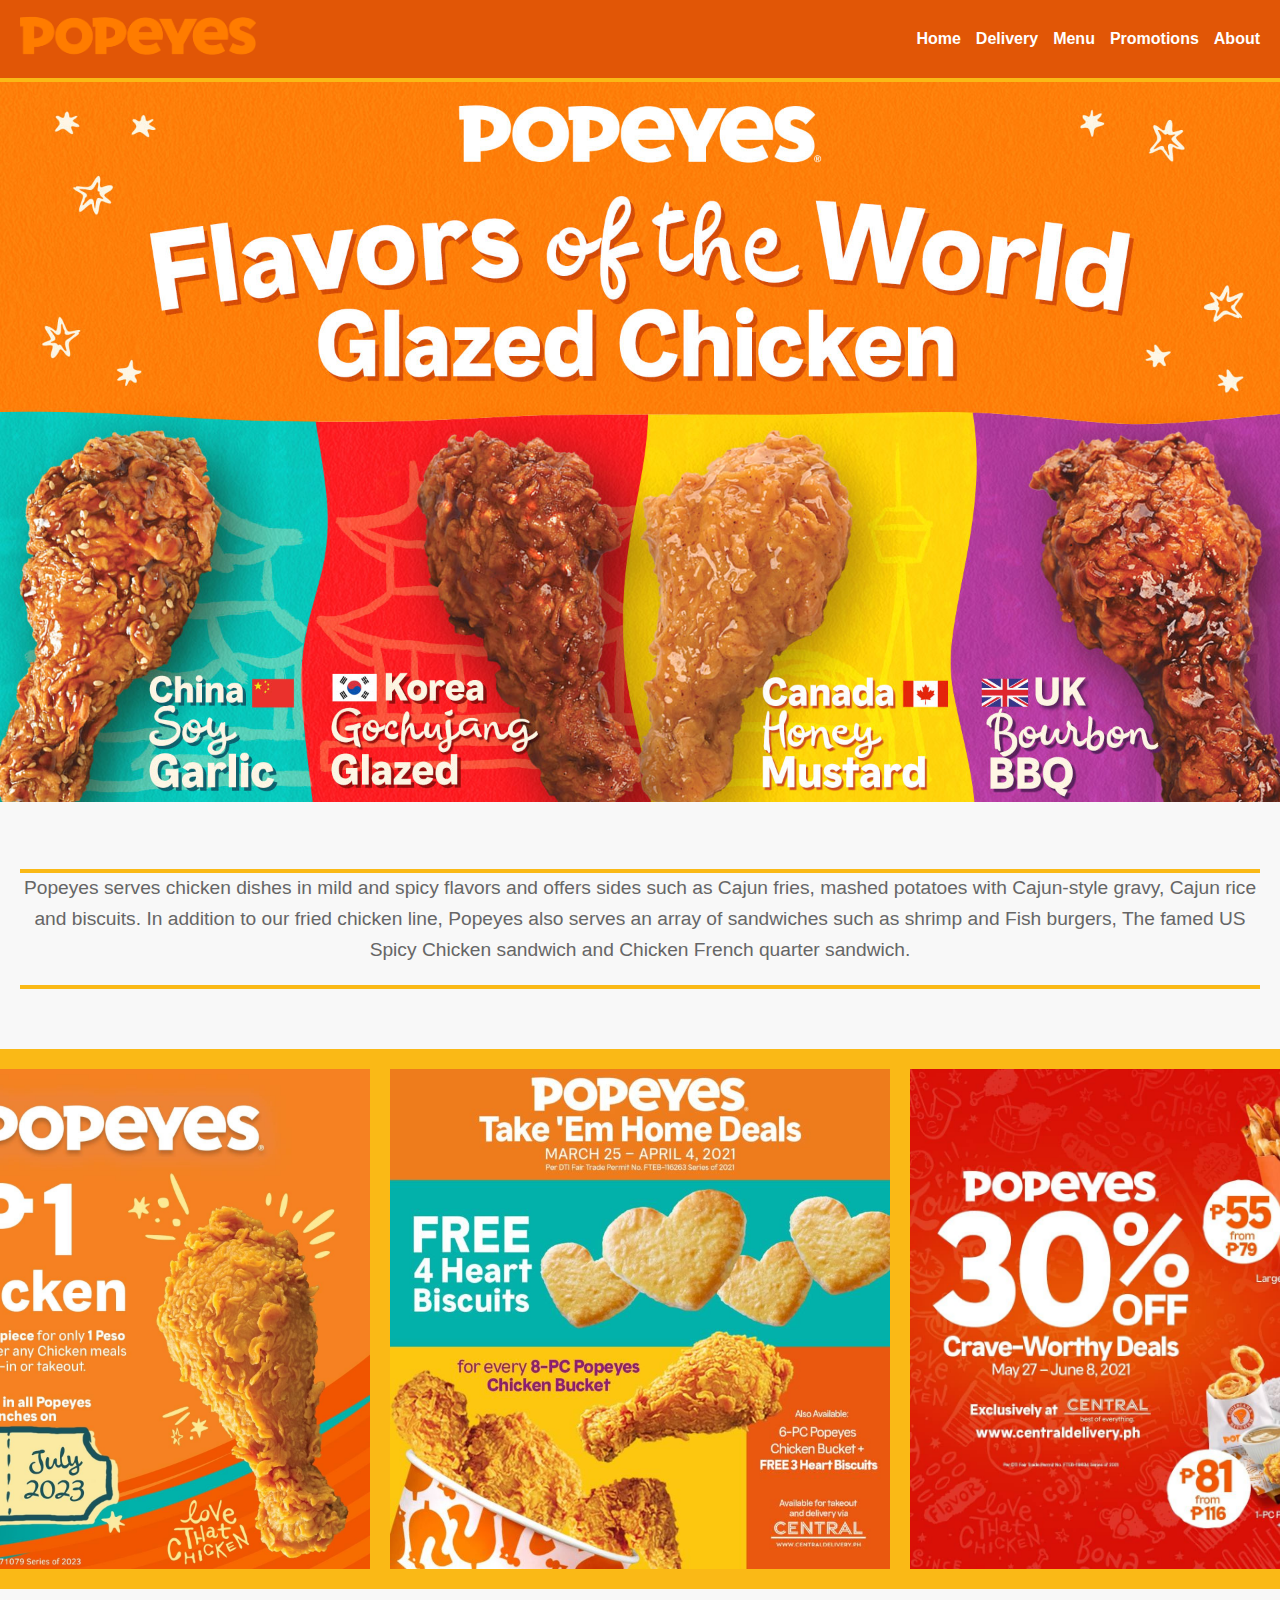
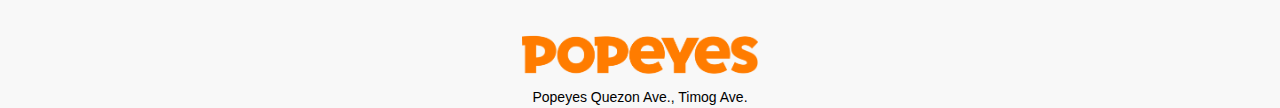
<file: index.html>
<!DOCTYPE html>
<html lang="en">
<head>
    <meta charset="UTF-8">
    <meta name="viewport" content="width=device-width, initial-scale=1.0">
    <title>Popeyes</title>
    <link rel="stylesheet" href="styles.css">
</head>
<body>
    <header>
        <a href="#"><img src="popeyes-logo.png" alt="Jollibee Logo" class="logo"></a>
        <nav>
            <ul>
                <li><a href="index.html">Home</a></li>
                <li><a href="delivery.html">Delivery</a></li>
                <li><a href="menu.html">Menu</a></li>
                <li><a href="promotions.html">Promotions</a></li>
                <li><a href="about.html">About</a></li>
            </ul>
        </nav>
    </header>
    <div class="line"></div>

    <section class="hero">
        <img src="banner1.jpg" alt="Delicious Food">
    </section>

    <section class="description">
        <div class="line"></div>
        <p>Popeyes serves chicken dishes in mild and spicy flavors and offers sides such as Cajun fries, mashed potatoes with Cajun-style gravy, Cajun rice and biscuits. In addition to our fried chicken line, Popeyes also serves an array of sandwiches such as shrimp and Fish burgers, The famed US Spicy Chicken sandwich and Chicken French quarter sandwich.</p>
        <div class="line"></div>
    </section>

    <section class="products">
        <div class="product1">
            <img src="ps1.jpeg" alt="Chickenjoy Family Meal">
        </div>
        <div class="product2">
            <img src="ps2.jpg" alt="Burger Bundles">
        </div>
        <div class="product3">
            <img src="ps3.jpg" alt="Jolly Crispy Fries">
        </div>
    </section>

    <footer>
        <img src="popeyes-logo.png" alt="Popeyes Footer Logo">
        <p>Popeyes Quezon Ave., Timog Ave.</p>
    </footer>
</body>
</html>
</file>
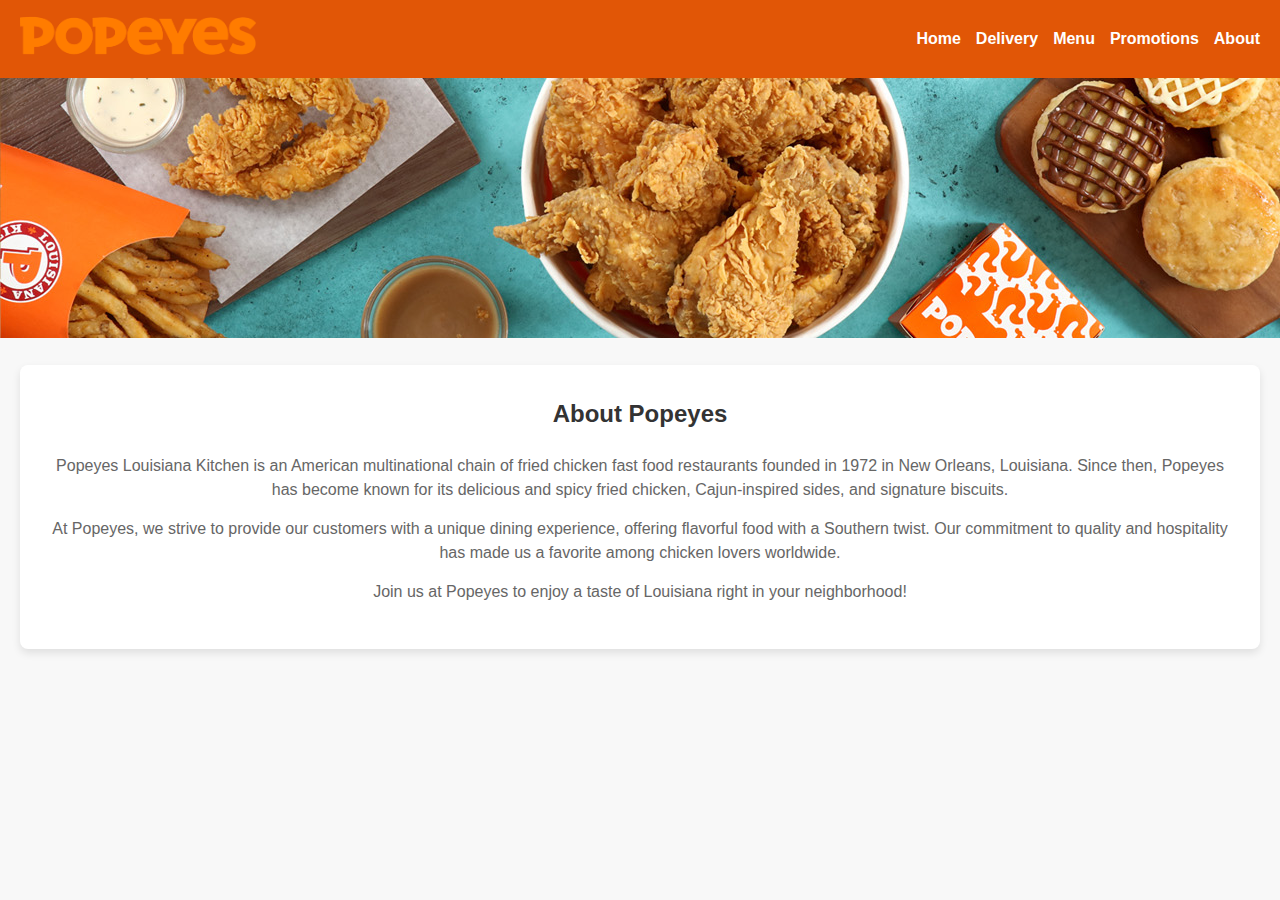
<file: about.html>
<!DOCTYPE html>
<html lang="en">
<head>
    <meta charset="UTF-8">
    <meta name="viewport" content="width=device-width, initial-scale=1.0">
    <title>About Popeyes</title>
    <link rel="stylesheet" href="styles.css">
</head>
<body>
        <header>
            <a href="#"><img src="popeyes-logo.png" alt="Jollibee Logo" class="logo"></a>
            <nav>
                <ul>
                    <li><a href="index.html">Home</a></li>
                    <li><a href="delivery.html">Delivery</a></li>
                    <li><a href="menu.html">Menu</a></li>
                    <li><a href="promotions.html">Promotions</a></li>
                    <li><a href="about.html">About</a></li>
                </ul>
            </nav>
        </header>
        <img src="wow.jpg">
    <main class="about">
        <section class="about-section">
            <h2>About Popeyes</h2>
            <p>Popeyes Louisiana Kitchen is an American multinational chain of fried chicken fast food restaurants founded in 1972 in New Orleans, Louisiana. Since then, Popeyes has become known for its delicious and spicy fried chicken, Cajun-inspired sides, and signature biscuits.</p>
            <p>At Popeyes, we strive to provide our customers with a unique dining experience, offering flavorful food with a Southern twist. Our commitment to quality and hospitality has made us a favorite among chicken lovers worldwide.</p>
            <p>Join us at Popeyes to enjoy a taste of Louisiana right in your neighborhood!</p>
        </section>
    </main>
</body>
</html>
</file>
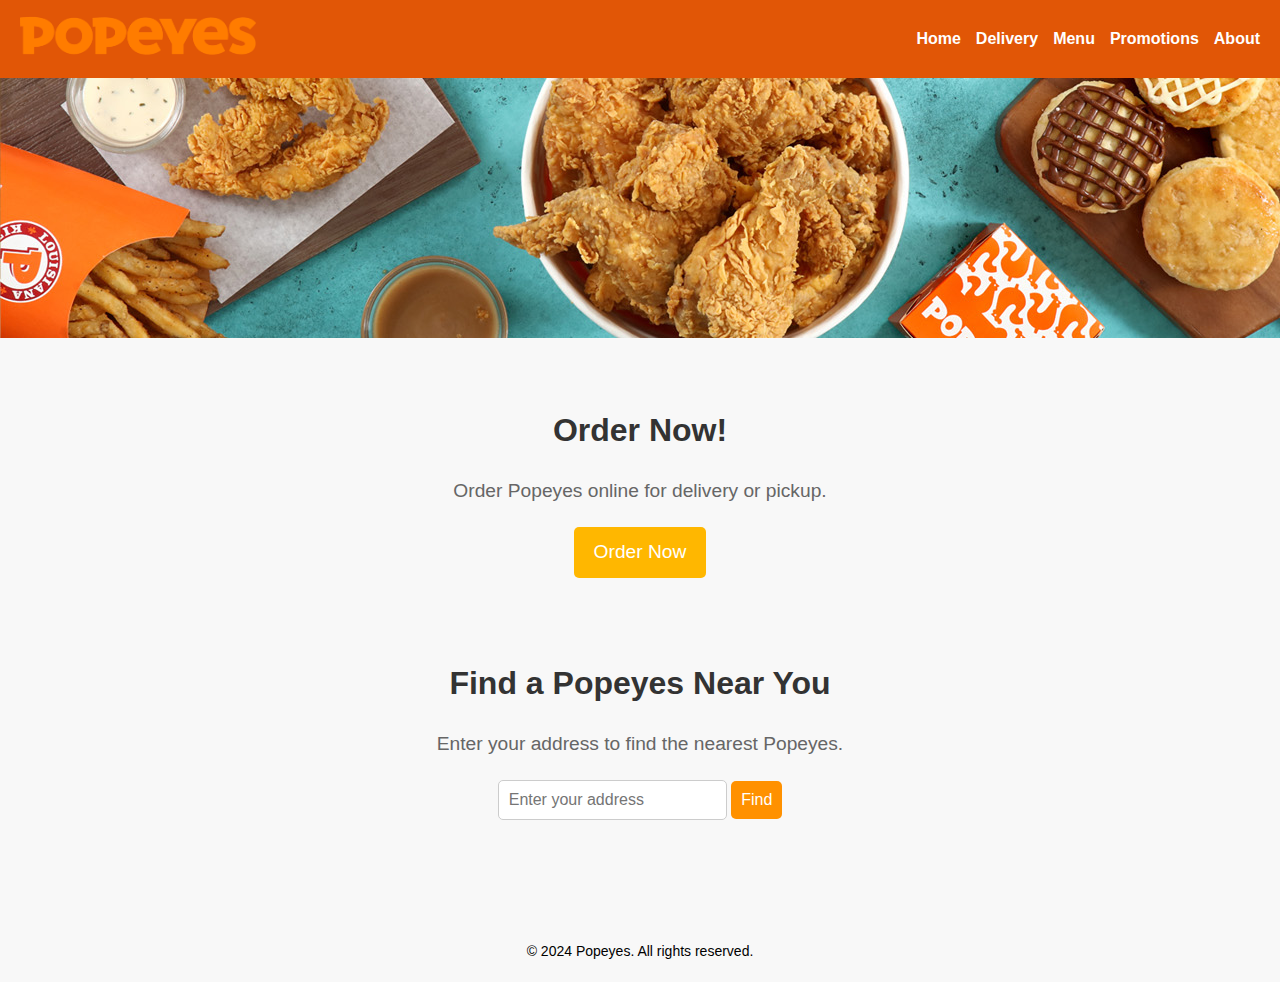
<file: delivery.html>
<!DOCTYPE html>
<html lang="en">
<head>
    <meta charset="UTF-8">
    <meta name="viewport" content="width=device-width, initial-scale=1.0">
    <title>Popeyes Delivery</title>
    <link rel="stylesheet" href="styles.css">
</head>
<body>
    <header>
        <a href="index.html"><img src="popeyes-logo.png" alt="Popeyes Logo" class="logo"></a>
        <nav>
            <ul>
                <li><a href="index.html">Home</a></li>
                <li><a href="delivery.html">Delivery</a></li>
                <li><a href="menu.html">Menu</a></li>
                <li><a href="promotions.html">Promotions</a></li>
                <li><a href="about.html">About</a></li>
            </ul>
        </nav>
    </header>
    <img src="wow.jpg" alt="Popeyes Delivery">
    <main>
        <section class="delivery-options">
            <div class="container">
                <h2>Order Now!</h2>
                <p>Order Popeyes online for delivery or pickup.</p>
                <a href="menu.html" class="btn">Order Now</a>
            </div>
        </section>

        <section class="find-store">
            <div class="container">
                <h2>Find a Popeyes Near You</h2>
                <p>Enter your address to find the nearest Popeyes.</p>
                <form action="#">
                    <input type="text" placeholder="Enter your address">
                    <button type="submit">Find</button>
                </form>
            </div>
        </section>
    </main>

    <footer>
        <div class="container">
            <p>&copy; 2024 Popeyes. All rights reserved.</p>
        </div>
    </footer>
</body>
</html>
</file>
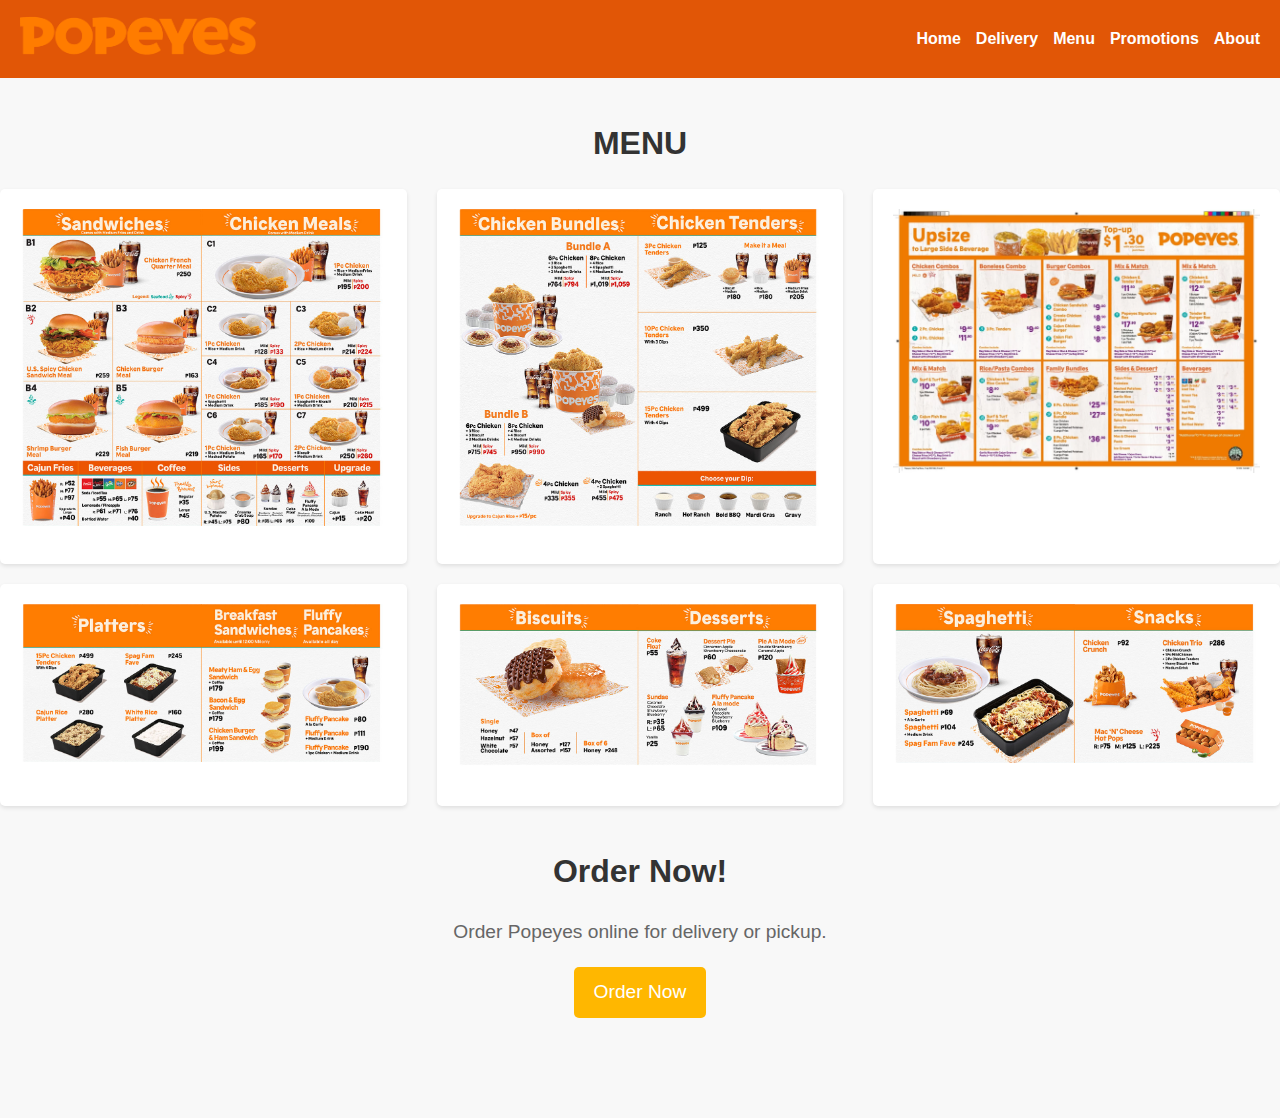
<file: menu.html>
<!DOCTYPE html>
<html lang="en">
<head>
    <meta charset="UTF-8">
    <meta name="viewport" content="width=device-width, initial-scale=1.0">
    <title>Popeyes Menu</title>
    <link rel="stylesheet" href="styles.css">
</head>
<body>
    <header>
        <a href="#"><img src="popeyes-logo.png" alt="Jollibee Logo" class="logo"></a>
        <nav>
            <ul>
                <li><a href="index.html">Home</a></li>
                <li><a href="delivery.html">Delivery</a></li>
                <li><a href="menu.html">Menu</a></li>
                <li><a href="promotions.html">Promotions</a></li>
                <li><a href="about.html">About</a></li>
            </ul>
        </nav>
    </header>
    <body>
        <main>
    
            <section class="menu-category">
                    <h2>MENU</h2>
                    <div class="menu-items">
                        <div class="menu-item">
                            <img src="pop-menu-1.jpg" alt="Menu 1">
                        </div>
                        <div class="menu-item">
                            <img src="pop-menu-2.jpg" alt="Menu 2">
                        </div>
                        <div class="menu-item">
                            <img src="menu123.webp" alt="Menu 3">
                        </div>
                        <div class="menu-item">
                            <img src="pop-menu-4.jpg" alt="Menu 4">
                        </div>
                        <div class="menu-item">
                            <img src="pop-menu-5.jpg" alt="Menu 5">
                        </div>
                        <div class="menu-item">
                            <img src="pop-menu-3.jpg" alt="Menu 6">
                        </div>
                            <div class="container">
                                <h2>Order Now!</h2>
                                <p>Order Popeyes online for delivery or pickup.</p>
                                <a href="menu.html" class="btn">Order Now</a>
                            </div>
                        </section>
                    </div>
                </div>
            </section>
        </main>
    </body>
    </html>
</file>
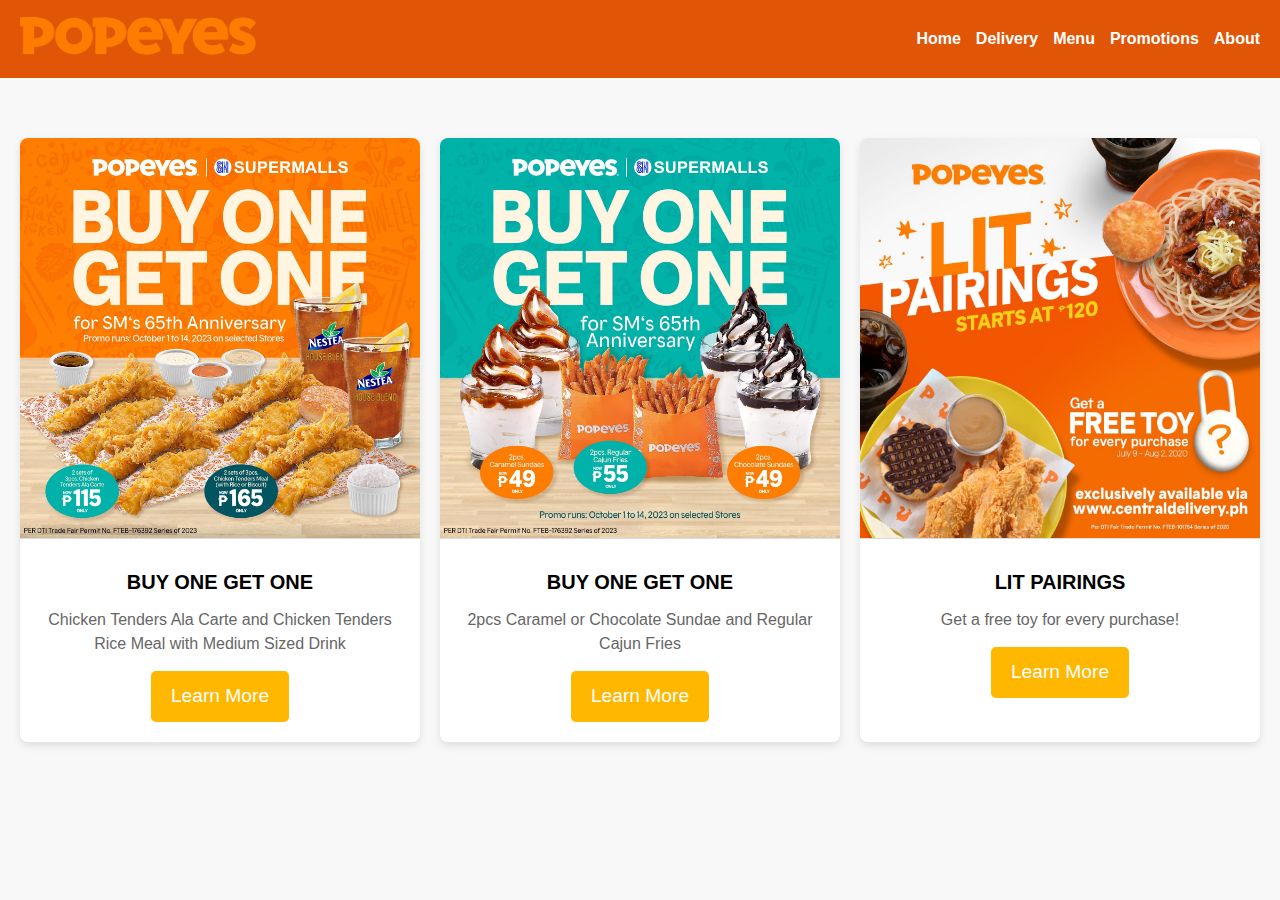
<file: promotions.html>
<!DOCTYPE html>
<html lang="en">
<head>
    <meta charset="UTF-8">
    <meta name="viewport" content="width=device-width, initial-scale=1.0">
    <title>Popeyes Promotions</title>
    <link rel="stylesheet" href="styles.css">
</head>
<body>
    <header>
        <a href="#"><img src="popeyes-logo.png" alt="Popeyes Logo" class="logo"></a>
        <nav>
            <ul>
                <li><a href="index.html">Home</a></li>
                <li><a href="delivery.html">Delivery</a></li>
                <li><a href="menu.html">Menu</a></li>
                <li class="active"><a href="promotions.html">Promotions</a></li>
                <li><a href="about.html">About</a></li>
            </ul>
        </nav>
    </header>

    <main>
        <section class="promotions">
            <div class="promotion-item">
                <img src="promo1.jpg" alt="Promotion 1">
                <div class="promotion-info">
                    <h3>BUY ONE GET ONE</h3>
                    <p>Chicken Tenders Ala Carte and Chicken Tenders Rice Meal with Medium Sized Drink</p>
                    <a href="menu.html" class="btn">Learn More</a>
                </div>
            </div>

            <div class="promotion-item">
                <img src="promo2.jpg" alt="Promotion 2">
                <div class="promotion-info">
                    <h3>BUY ONE GET ONE</h3>
                    <p>2pcs Caramel or Chocolate Sundae and Regular Cajun Fries</p>
                    <a href="menu.html" class="btn">Learn More</a>
                </div>
            </div>

            <div class="promotion-item">
                <img src="promo4.jpg" alt="Promotion 2">
                <div class="promotion-info">
                    <h3>LIT PAIRINGS</h3>
                    <p>Get a free toy for every purchase!</p>
                    <a href="menu.html" class="btn">Learn More</a>
                </div>
            </div>

            <!-- Add more promotion items as needed -->

        </section>
    </main>
</body>
</html>
</file>
<file: styles.css>
body {
    font-family: Arial, sans-serif;
    margin: 0;
    padding: 0;
    box-sizing: border-box;
}

header {
    background-color: #e15606;
    color: white;
    display: flex;
    justify-content: space-between;
    align-items: center;
    padding: 10px 20px;
}

.logo {
    height: 50px;
}

nav ul {
    font-weight: bold;
    list-style: none;
    display: flex;
    gap: 15px;
    margin: 0;
    padding: 0;
}

nav a {
    color: white;
    text-decoration: none;
}

.line {
    background-color: #fab916;
    color: #fab916;
    height: 4px;
}

.line1 {
    background-color: #b4b0b0;
    color: #b4b0b0;
    height: 4px;
}

.hero {
    padding: 0px;
    text-align: center;
    color: white;
    
}

.hero img {
    width: 100%;
    height: auto;
    height: auto;
}

.hero-text {
    position: absolute;
    top: 50%;
    left: 50%;
    transform: translate(-50%, -50%);
}

.hero h1 {
    font-size: 50px;
    margin: 0;
}

.hero p {
    font-size: 24px;
    margin: 5px 0;
}

.description {
    padding: 20px;
    background-color: #f8f8f8;
    text-align: center;
}

.products {
    display: flex;
    justify-content: center;
    gap: 20px;
    padding: 20px;
    background-color: #fab916;
    height: auto;
    width: auto;
}

.product1 img {
    width: auto;
    height: 500px;
    float: left;
}

.product2 img {
    width: auto;
    height: 500px;
    display: flex;
    justify-content: center;
    align-items: center;
}

.product3 img {
    width: auto;
    height: 500px;
    float: right;
}

footer {
    color: black;
    text-align: center;
    padding-bottom:  0px;
    font-size: 14px;


}

footer img {
    width: auto;
    height: 50px;
}

/* DELIVERY

/* Reset some default styles */
* {
    margin: 0px;
    padding: 0px;
    box-sizing: border-box;
}

.container {
    width: 80%;
    margin: 0 auto;
    max-width: 1200px;
    padding: 0px;
}

main {
    padding: 0px;
}

section {
    text-align: center;
}

section h2 {
    color: #333;
    font-size: 2em;
}

section p {
    color: #666;
    font-size: 1.2em;
    margin-bottom: 20px;
}

.btn {
    display: inline-block;
    background-color: #ff9100;
    color: #fff;
    text-decoration: none;
    padding: 10px 20px;
    font-size: 1.2em;
    border-radius: 5px;
    transition: background-color 0.3s ease;
}

.btn:hover {
    background-color: #dd9f4e;
}

.find-store form {
    margin-top: 20px;
}

.find-store input[type="text"],
.find-store button {
    padding: 10px;
    font-size: 1em;
    border: 1px solid #ccc;
    border-radius: 5px;
}

.find-store button {
    background-color: #ff9100;
    color: #fff;
    border: none;
    cursor: pointer;
    transition: background-color 0.3s ease;
}

.find-store button:hover {
    background-color: #dd9f4e;
}


/* MENU


/* Reset some default styles */
* {
    margin: 0;
    padding: 0;
    box-sizing: border-box;
}

/* Basic styling */
body {
    padding-top: 0%;
    font-family: Arial, sans-serif;
    line-height: 1.6;
    background-color: #f4f4f4;
}

.container {
    width: 80%;
    margin: 0 auto;
    max-width: 1200px;
    padding: 20px;
}

main {
    padding: 40px 0;
}

section {
    margin-bottom: 40px;
}

section h2 {
    color: #333;
    font-size: 2em;
    margin-bottom: 20px;
}

.menu-items {
    display: flex;
    flex-wrap: wrap;
    justify-content: space-between;
}

.menu-item {
    background-color: #fff;
    padding: 20px;
    margin-bottom: 20px;
    border-radius: 5px;
    box-shadow: 0 2px 4px rgba(0,0,0,0.1);
    width: calc(33.33% - 20px); /* Adjust based on your design */
    text-align: center;
}

.menu-item img {
    max-width: 100%;
    border-radius: 5px;
    margin-bottom: 10px;
}

.menu-item h3 {
    font-size: 1.5em;
    color: #333;
    margin-bottom: 10px;
}

.menu-item p {
    color: #666;
    font-size: 1.1em;
    margin-bottom: 10px;
}

.menu-item span {
    display: block;
    font-size: 1.2em;
    font-weight: bold;
    color: #ffcc00;
}

.banner img {
    height: auto;
    width: 1550px;
    padding-top: 0px;
    padding-top: 0px;
}

.menu-item:hover {
    transform: translateY(-5px);
    
}

/* PROMOTIONS
/* Reset default margin and padding */
* {
    margin: 0;
    padding: 0;
    box-sizing: border-box;
}

body {
    font-family: Arial, sans-serif;
    line-height: 1.6;
    background-color: #f8f8f8;
    margin: 0;
}

.main {
    max-width: 960px;
    margin: 20px auto;
    padding: 0 20px;
}

.promotions {
    display: grid;
    grid-template-columns: repeat(auto-fit, minmax(300px, 1fr));
    gap: 20px;
    padding: 20px;
}

.promotion-item {
    background-color: #fff;
    border-radius: 8px;
    overflow: hidden;
    box-shadow: 0 4px 8px rgba(0, 0, 0, 0.1);
    transition: transform 0.3s ease;
}

.promotion-item:hover {
    transform: translateY(-5px);
}

.promotion-item img {
    width: 100%;
    height: auto;
    border-bottom: 1px solid #ddd;
}

.promotion-info {
    padding: 20px;
}

.promotion-info h3 {
    font-size: 20px;
    margin-bottom: 10px;
}

.promotion-info p {
    color: #666;
    font-size: 16px;
    line-height: 1.5;
    margin-bottom: 15px;
}

.btn {
    display: inline-block;
    background-color: rgb(255, 183, 0);
    color: #fff;
    text-decoration: none;
    padding: 10px 20px;
    border-radius: 5px;
    transition: background-color 0.3s ease;
}

.btn:hover {
    background-color: #ffa202;
}

/* ABOUT
/* Reset default margin and padding */
* {
    margin: 0;
    padding: 0;
    box-sizing: border-box;
}

body {
    font-family: Arial, sans-serif;
    line-height: 1.6;
    background-color: #f8f8f8;
    margin: 0;
}

.main {
    max-width: 960px;
    margin: 20px auto;
    padding: 0 20px;
}

.about {
    padding: 20px;
}

.about-section {
    background-color: #fff;
    border-radius: 8px;
    overflow: hidden;
    box-shadow: 0 4px 8px rgba(0, 0, 0, 0.1);
    padding: 30px;
}

.about-section h2 {
    font-size: 24px;
    margin-bottom: 20px;
}

.about-section p {
    color: #666;
    font-size: 16px;
    line-height: 1.5;
    margin-bottom: 15px;
}
</file>
